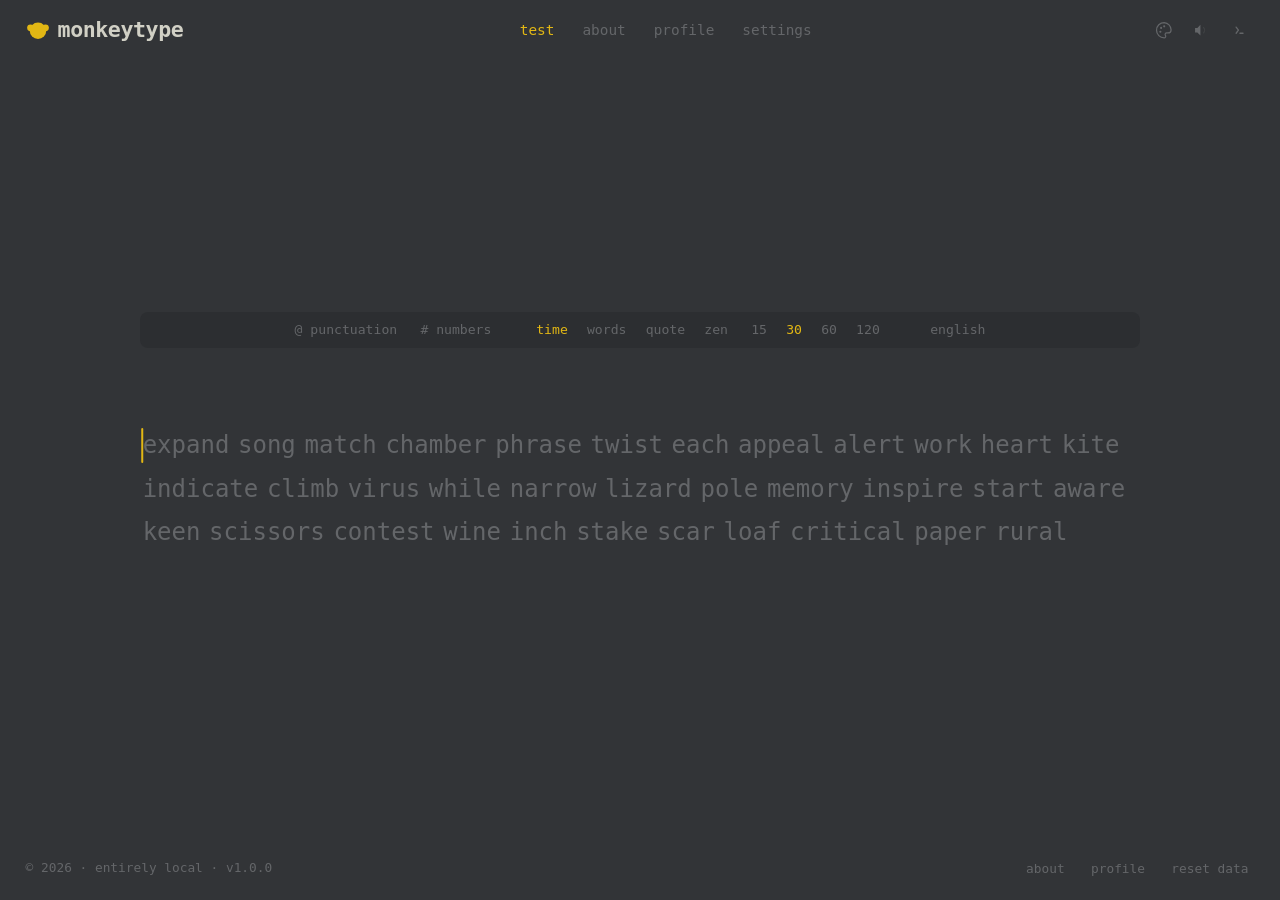
<file: index.html>
<!DOCTYPE html>
<html lang="en">
<head>
<meta charset="utf-8">
<meta name="viewport" content="width=device-width, initial-scale=1, maximum-scale=1, viewport-fit=cover">
<meta name="color-scheme" content="dark light">
<title>monkeytype</title>
<meta name="description" content="A fully local typing test: wpm, accuracy, quotes, zen mode, themes, charts and history. No network required.">
<link rel="icon" href="data:image/svg+xml,%3Csvg xmlns='http://www.w3.org/2000/svg' viewBox='0 0 32 32'%3E%3Ccircle cx='6' cy='13' r='4.5' fill='%23e2b714'/%3E%3Ccircle cx='26' cy='13' r='4.5' fill='%23e2b714'/%3E%3Ccircle cx='16' cy='17' r='11' fill='%23e2b714'/%3E%3Ccircle cx='12' cy='15' r='2.1' fill='%23323437'/%3E%3Ccircle cx='20' cy='15' r='2.1' fill='%23323437'/%3E%3Cpath d='M11 21q5 3 10 0' stroke='%23323437' stroke-width='1.8' fill='none' stroke-linecap='round'/%3E%3C/svg%3E">
<link rel="stylesheet" href="css/style.css">
</head>
<body data-page="test">

<!-- ============================== HEADER ============================== -->
<header id="top">
  <div class="nav-left">
    <a class="logo" data-nav="test" href="#test" aria-label="monkeytype home">
      <svg class="logo-icon" viewBox="0 0 32 32" aria-hidden="true">
        <circle cx="6" cy="13" r="4.5" fill="currentColor"/>
        <circle cx="26" cy="13" r="4.5" fill="currentColor"/>
        <circle cx="16" cy="17" r="11" fill="currentColor"/>
      </svg>
      <span class="logo-text">monkeytype</span>
    </a>
  </div>

  <nav class="nav-center" aria-label="main">
    <button class="nav-item" data-nav="test">test</button>
    <button class="nav-item" data-nav="about">about</button>
    <button class="nav-item" data-nav="profile">profile</button>
    <button class="nav-item" data-nav="settings">settings</button>
  </nav>

  <div class="nav-right">
    <button class="icon-button" id="themeButton" title="Theme">
      <svg viewBox="0 0 24 24" aria-hidden="true"><path d="M12 2a10 10 0 1 0 0 20 2 2 0 0 0 1.6-3.2 2 2 0 0 1 1.6-3.2H17a4 4 0 0 0 4-4 9.9 9.9 0 0 0-9-9.6Z" fill="none" stroke="currentColor" stroke-width="1.6"/><circle cx="8" cy="9" r="1.4" fill="currentColor"/><circle cx="12" cy="7" r="1.4" fill="currentColor"/><circle cx="7" cy="14" r="1.4" fill="currentColor"/></svg>
    </button>
    <button class="icon-button" id="soundButton" title="Sound">
      <svg viewBox="0 0 24 24" aria-hidden="true"><path d="M4 9v6h3l4 4V5L7 9H4Z" fill="currentColor"/><path class="sound-wave" d="M15 8.5a5 5 0 0 1 0 7" fill="none" stroke="currentColor" stroke-width="1.7" stroke-linecap="round"/></svg>
    </button>
    <button class="icon-button" id="commandButton" title="Command line (Esc)">
      <svg viewBox="0 0 24 24" aria-hidden="true"><path d="m8 8 3 4-3 4M13 16h4" fill="none" stroke="currentColor" stroke-width="1.7" stroke-linecap="round" stroke-linejoin="round"/></svg>
    </button>
  </div>
</header>

<main id="main">

  <!-- ============================== TEST ============================== -->
  <section class="page" data-page="test">
    <div id="typingTest">

      <div id="configBar">
        <div class="config-group" id="cg-punctuation">
          <button class="config-button" data-config="punctuation">@ punctuation</button>
        </div>
        <div class="config-group" id="cg-numbers">
          <button class="config-button" data-config="numbers"># numbers</button>
        </div>
        <div class="config-spacer"></div>
        <div class="config-group" id="cg-mode">
          <button class="config-button" data-mode="time">time</button>
          <button class="config-button" data-mode="words">words</button>
          <button class="config-button" data-mode="quote">quote</button>
          <button class="config-button" data-mode="zen">zen</button>
        </div>
        <div class="config-group" id="cg-values"></div>
        <div class="config-spacer"></div>
        <div class="config-group" id="cg-funbox"></div>
        <div class="config-group" id="cg-language"></div>
      </div>

      <div id="testArea">
        <div id="liveStats">
          <div class="live-stat" id="liveWpm"><span class="live-stat-value">0</span><span class="live-stat-label">wpm</span></div>
          <div class="live-stat" id="liveAcc"><span class="live-stat-value">100%</span><span class="live-stat-label">acc</span></div>
          <div class="live-stat" id="liveBurst"><span class="live-stat-value">0</span><span class="live-stat-label">burst</span></div>
          <div class="live-stat" id="liveTimer"><span class="live-stat-value">30</span><span class="live-stat-label">s</span></div>
        </div>

        <div id="wordsWrapper">
          <div id="words" aria-live="off"></div>
          <div id="caret" class="caret"></div>
          <div id="paceCaret" class="caret pace-caret"></div>
        </div>

        <div id="timerBar"><div id="timerBarFill"></div></div>

        <div id="outOfFocus" hidden>
          <button id="focusButton">Click here or press any key to focus</button>
        </div>

        <div id="result" hidden></div>
      </div>

      <div id="keymap" hidden></div>

      <div id="restartHint" hidden><span class="key">tab</span> + <span class="key">enter</span> &mdash; restart test</div>
    </div>
  </section>

  <!-- ============================== ABOUT ============================== -->
  <section class="page" data-page="about">
    <div class="page-content about">
      <h1>about</h1>
      <p>
        This is <strong>monkeytype local</strong> &mdash; a self-contained typing test that runs entirely on your
        machine. There is no server, no account, no analytics, no network request, and no build step. Open
        <code>index.html</code> and it works, offline, forever.
      </p>

      <h2>what it measures</h2>
      <ul>
        <li><strong>wpm</strong> &mdash; net words per minute: correctly typed characters (plus the spaces after fully correct words) divided by 5, divided by minutes elapsed. A word is only credited when every letter in it is right.</li>
        <li><strong>raw</strong> &mdash; every character you pressed, right or wrong, over the same period. The gap between raw and wpm is your error cost.</li>
        <li><strong>accuracy</strong> &mdash; correct keystrokes divided by all keystrokes. Fixing a mistake does not undo the wrong press, exactly like the real thing.</li>
        <li><strong>consistency</strong> &mdash; 1 minus the coefficient of variation of your per-second raw speed. High consistency means you held a steady pace instead of sprinting and stalling.</li>
        <li><strong>burst</strong> &mdash; your fastest one-second window.</li>
        <li><strong>characters</strong> &mdash; correct, incorrect, extra (typed past the end of a word) and missed (skipped by pressing space early).</li>
      </ul>

      <h2>modes</h2>
      <ul>
        <li><strong>time</strong> &mdash; 15, 30, 60 or 120 seconds; the clock decides when you stop.</li>
        <li><strong>words</strong> &mdash; 10, 25, 50, 100 or on-and-on; you stop when the last word is finished.</li>
        <li><strong>quote</strong> &mdash; short, medium or long passages, punctuation and capitals included.</li>
        <li><strong>zen</strong> &mdash; no word list at all. Type whatever you like and press <span class="key">enter</span> when you are done.</li>
      </ul>

      <h2>keyboard</h2>
      <table class="keys">
        <tr><td><span class="key">tab</span></td><td>restart the test, keeping your settings</td></tr>
        <tr><td><span class="key">tab</span> then <span class="key">enter</span></td><td>restart the test (the classic monkeytype gesture)</td></tr>
        <tr><td><span class="key">esc</span></td><td>open the command line</td></tr>
        <tr><td><span class="key">ctrl</span> + <span class="key">backspace</span></td><td>delete the whole current word</td></tr>
        <tr><td><span class="key">enter</span></td><td>next test, once a result is showing</td></tr>
      </table>

      <h2>privacy</h2>
      <p>
        Your results, personal bests and settings live in this browser's <code>localStorage</code>. Nothing is
        uploaded anywhere. Clearing site data for this page clears your history, which is the only way to
        "delete your account".
      </p>

      <h2>credits</h2>
      <p>
        Written from scratch as a homage to <a href="https://monkeytype.com" rel="noopener">monkeytype</a> by
        Miodec and contributors, whose design and metric definitions inspired every part of this. This project
        shares no code or assets with it. Word lists are drawn from common-English frequency data and code
        languages from language keywords; quotes are from public-domain authors; themes are recreations of
        well-known colour schemes.
      </p>
    </div>
  </section>

  <!-- ============================== SETTINGS ============================== -->
  <section class="page" data-page="settings">
    <div class="page-content">
      <div id="settingsContent"></div>
    </div>
  </section>

  <!-- ============================== PROFILE ============================== -->
  <section class="page" data-page="profile">
    <div class="page-content">
      <div id="profileContent"></div>
    </div>
  </section>

</main>

<footer id="bottom">
  <span class="footer-left">&copy; <span id="year"></span> &middot; entirely local &middot; v<span id="version"></span></span>
  <span class="footer-links">
    <button data-nav="about">about</button>
    <button data-nav="profile">profile</button>
    <button id="footerResetButton">reset data</button>
  </span>
</footer>

<!-- ============================== COMMAND LINE ============================== -->
<div id="commandPalette" hidden>
  <div class="palette-box">
    <input id="paletteInput" type="text" placeholder="type a command&hellip;" autocomplete="off" spellcheck="false">
    <div id="paletteList"></div>
  </div>
</div>

<div id="themeDropdown" hidden></div>
<div id="notification" hidden></div>
<input id="mobileInput" type="text" inputmode="text" enterkeyhint="enter" autocomplete="off" autocorrect="off" autocapitalize="none" spellcheck="false" aria-label="typing input" tabindex="-1">

<noscript>
  <p style="text-align:center;padding:3rem">This typing test needs JavaScript, which your browser has disabled.</p>
</noscript>

<script src="js/data/words.js"></script>
<script src="js/data/quotes.js"></script>
<script src="js/data/themes.js"></script>
<script src="js/keymap.js"></script>
<script src="js/config.js"></script>
<script src="js/sound.js"></script>
<script src="js/chart.js"></script>
<script src="js/typing.js"></script>
<script src="js/commands.js"></script>
<script src="js/ui.js"></script>
<script src="js/app.js"></script>

</body>
</html>
</file>
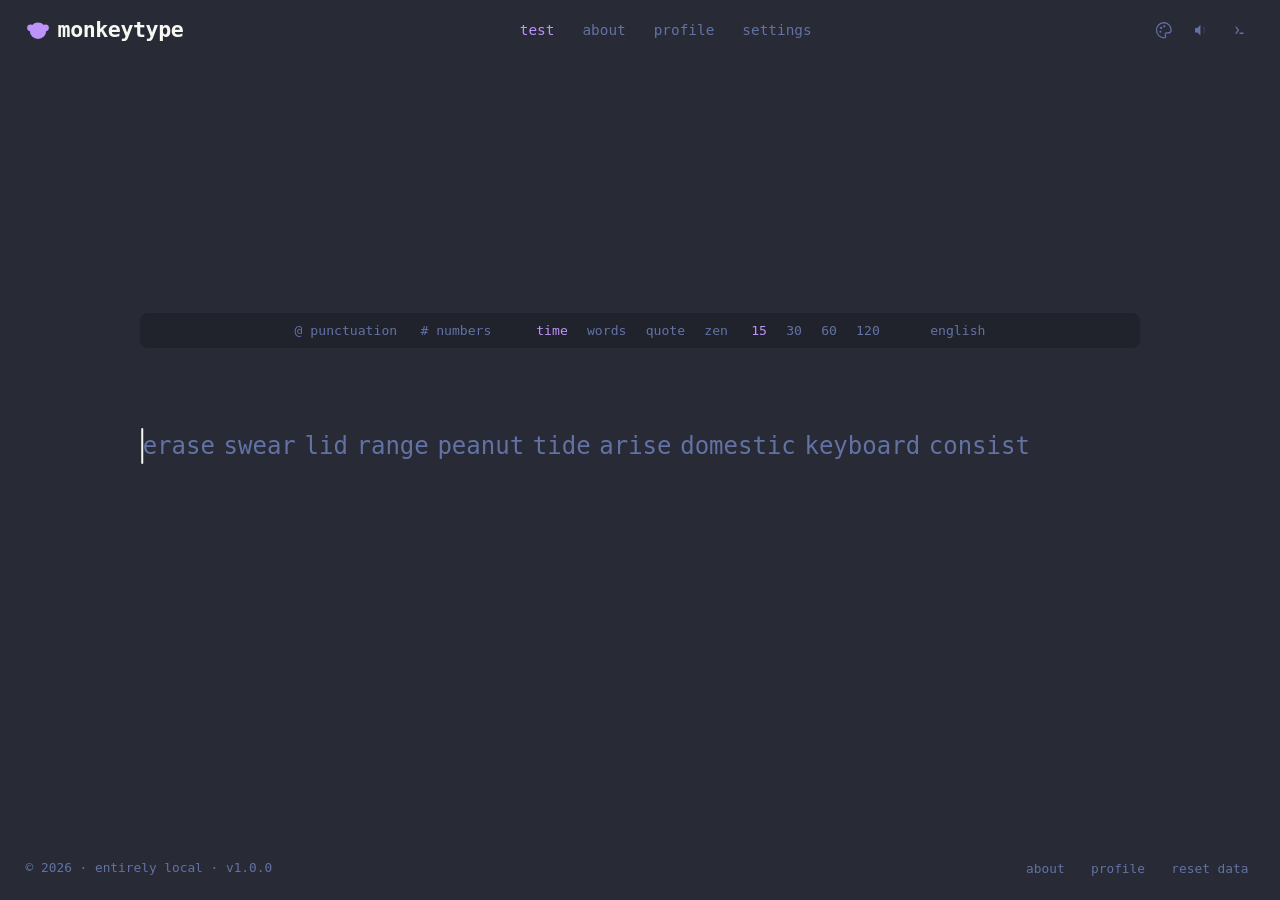
<file: tests/smoke.html>
<!DOCTYPE html>
<html lang="en">
<head>
<meta charset="utf-8">
<title>monkeytype local &mdash; smoke tests</title>
<script>
/* capture runtime errors before anything else runs */
window.__errors = [];
window.__errHooked = false;
window.addEventListener("error", function (e) {
  window.__errors.push(String(e.message) + " @ " + (e.filename || "") + ":" + (e.lineno || 0));
});
window.addEventListener("unhandledrejection", function (e) {
  window.__errors.push("promise: " + String(e.reason));
});
window.__errHooked = true;
</script>
</head>
<body>
<script>
/* The suite used to mirror index.html's markup, which let broken markup hide from it:
   debug scripts appended to index.html never ran here. So load the real page instead:
   fetch index.html, add a <base> so js/ and css/ resolve from the repo root, re-arm the
   error capture, append tests/smoke.js, and write the result out as this document.
   Reading a local file needs either HTTP (python -m http.server) or
   --allow-file-access-from-files; both are documented in the README. */
var CAPTURE =
  '<script>window.__errors = window.__errors || [];' +
  'if (!window.__errHooked) {' +
  'window.__errHooked = true;' +
  'window.addEventListener("error", function (e) {' +
  'window.__errors.push(String(e.message) + " @ " + (e.filename || "") + ":" + (e.lineno || 0));' +
  '});' +
  'window.addEventListener("unhandledrejection", function (e) {' +
  'window.__errors.push("promise: " + String(e.reason));' +
  '});}' +
  '<\/script>';

function fail(message) {
  var pre = document.createElement("pre");
  pre.id = "smoke-report";
  pre.textContent =
    "SMOKE_RESULT failed=1 total=1\n" +
    "FAIL loaded index.html [" + message + "]\n" +
    "This page now runs the suite inside the real index.html. Serve the folder\n" +
    "(python -m http.server 4587) and open http://localhost:4587/tests/smoke.html,\n" +
    "or run headless with --allow-file-access-from-files as the README shows.";
  document.body.appendChild(pre);
  document.title = "SMOKE failed=1 total=1";
}

/* cache: "no-cache" matters: the suite must test the index.html on disk, not the
   one a previous visit happened to cache */
fetch("../index.html", { cache: "no-cache" })
  .then(function (res) {
    if (!res.ok) throw new Error("HTTP " + res.status);
    return res.text();
  })
  .then(function (html) {
    /* <base> goes first in <head> so the stylesheet link resolves too */
    html = html.replace(/<head[^>]*>/i, function (m) {
      return m + '<base href="../">' + CAPTURE;
    });
    html = html.replace(/<\/body>/i, function (m) {
      /* bust http caching of the harness itself so an edited smoke.js is always the
         one that runs; file:// keeps the plain path for --allow-file-access-from-files */
      var src = location.protocol === "file:" ? "tests/smoke.js" : "tests/smoke.js?b=" + Date.now();
      return '<script src="' + src + '"><\/script>' + m;
    });
    document.open();
    document.write(html);
    document.close();
  })
  .catch(function (err) {
    fail(String(err && err.message || err));
  });
</script>
</body>
</html>
</file>
<file: css/style.css>
/* =====================================================================
   monkeytype local — stylesheet
   Everything is driven by the theme variables below. No external
   fonts or assets: the monospace stack resolves to fonts already on
   your machine.
   ===================================================================== */

:root {
  /* theme variables (overwritten by js/config.js) */
  --bg-color: #323437;
  --main-color: #e2b714;
  --caret-color: #e2b714;
  --sub-color: #646669;
  --sub-alt-color: #2c2e31;
  --text-color: #d1d0c5;
  --error-color: #ca4754;
  --error-extra-color: #7e2a33;
  --colorful-error-color: #ca4754;
  --colorful-error-extra-color: #7e2a33;

  /* sizing (overwritten by js/config.js) */
  --font-size: 1.5rem;
  --line-height: 2.4rem;
  --page-width: 1000px;
  --roundness: 0.5rem;

  --font-family: "Roboto Mono", "JetBrains Mono", "Cascadia Mono", "SF Mono",
    ui-monospace, Consolas, "Courier New", monospace;

  --transition: 0.125s ease;
  --shadow: 0 4px 16px rgba(0, 0, 0, 0.25);
}

* { box-sizing: border-box; }

[hidden] { display: none !important; }

html { height: 100%; }
body { min-height: 100vh; min-height: var(--app-height, 100vh); height: auto; touch-action: manipulation; }
body { overscroll-behavior-y: contain; }

body {
  margin: 0;
  background: var(--bg-color);
  color: var(--text-color);
  font-family: var(--font-family);
  font-size: 1rem;
  line-height: 1.5;
  display: flex;
  flex-direction: column;
  min-height: 100vh;
  overflow-x: hidden;
  transition: background var(--transition), color var(--transition);
  -webkit-tap-highlight-color: transparent;
}

button, input, textarea, select {
  font-family: inherit;
  font-size: inherit;
  color: inherit;
  background: none;
  border: none;
  outline: none;
}

button { cursor: pointer; }

a { color: var(--main-color); text-decoration: none; }
a:hover { text-decoration: underline; }

code {
  background: var(--sub-alt-color);
  padding: 0.1em 0.35em;
  border-radius: 0.3em;
  font-size: 0.9em;
}

::-webkit-scrollbar { width: 0.6rem; height: 0.6rem; }
::-webkit-scrollbar-track { background: var(--bg-color); }
::-webkit-scrollbar-thumb { background: var(--sub-alt-color); border-radius: 1rem; }
::-webkit-scrollbar-thumb:hover { background: var(--sub-color); }

.key {
  display: inline-block;
  background: var(--sub-alt-color);
  border-bottom: 2px solid var(--sub-color);
  border-radius: 0.3rem;
  padding: 0.05rem 0.4rem;
  font-size: 0.8em;
  color: var(--text-color);
  white-space: nowrap;
}

/* ============================== HEADER ============================== */

#top {
  display: flex;
  align-items: center;
  justify-content: space-between;
  gap: 1rem;
  padding: 0.9rem 1.6rem;
  flex-wrap: wrap;
  transition: opacity var(--transition);
}

.nav-left, .nav-right { display: flex; align-items: center; gap: 0.4rem; }
.nav-left { flex: 1 1 auto; }
.nav-right { flex: 1 1 auto; justify-content: flex-end; }

.nav-center {
  display: flex;
  align-items: center;
  gap: 0.35rem;
  flex: 0 0 auto;
}

.logo {
  display: flex;
  align-items: center;
  gap: 0.5rem;
  color: var(--text-color);
  font-size: 1.35rem;
  font-weight: 600;
  letter-spacing: -0.02em;
  user-select: none;
}
.logo:hover { text-decoration: none; opacity: 0.85; }
.logo-icon { width: 1.5rem; height: 1.5rem; color: var(--main-color); flex: none; }
.logo-text { line-height: 1; }
.logo:hover .logo-icon { transform: rotate(-8deg); transition: transform var(--transition); }

.nav-item {
  color: var(--sub-color);
  padding: 0.35rem 0.7rem;
  border-radius: var(--roundness);
  font-size: 0.9rem;
  transition: color var(--transition), background var(--transition);
  text-transform: lowercase;
}
.nav-item:hover { color: var(--text-color); }
.nav-item.active { color: var(--main-color); }
.nav-item.active:hover { color: var(--main-color); }

.icon-button {
  color: var(--sub-color);
  padding: 0.4rem;
  border-radius: var(--roundness);
  display: flex;
  align-items: center;
  transition: color var(--transition), background var(--transition);
}
.icon-button:hover { color: var(--text-color); background: var(--sub-alt-color); }
.icon-button.active { color: var(--main-color); }
.icon-button svg { width: 1.15rem; height: 1.15rem; display: block; }
#soundButton.active .sound-wave { opacity: 1; }
#soundButton .sound-wave { opacity: 0.25; transition: opacity var(--transition); }

/* ============================== LAYOUT ============================== */

#main {
  flex: 1 0 auto;
  display: flex;
  flex-direction: column;
  padding: 0 1.5rem;
}

.page { display: none; flex: 1 0 auto; flex-direction: column; }
.page.active { display: flex; }

.page-content {
  max-width: 55rem;
  margin: 0 auto;
  padding: 1rem 0 4rem;
  width: 100%;
}

#bottom {
  display: flex;
  align-items: center;
  justify-content: space-between;
  gap: 1rem;
  padding: 1rem 1.6rem 1.4rem;
  color: var(--sub-color);
  font-size: 0.8rem;
  flex-wrap: wrap;
  transition: opacity var(--transition);
}
.footer-links { display: flex; gap: 0.9rem; }
.footer-links button { color: var(--sub-color); transition: color var(--transition); }
.footer-links button:hover { color: var(--text-color); }

/* ============================== CONFIG BAR ============================== */

#typingTest {
  flex: 1 0 auto;
  display: flex;
  flex-direction: column;
  justify-content: center;
  max-width: var(--page-width);
  width: 100%;
  margin: 0 auto;
  padding-bottom: 2rem;
  transition: opacity var(--transition);
}

#configBar {
  display: flex;
  align-items: center;
  justify-content: center;
  flex-wrap: wrap;
  gap: 0.15rem 0.35rem;
  background: var(--sub-alt-color);
  border-radius: var(--roundness);
  padding: 0.35rem 0.6rem;
  margin-bottom: 2.5rem;
  font-size: 0.82rem;
  transition: opacity var(--transition), background var(--transition);
}

.config-group { display: flex; align-items: center; gap: 0.1rem; flex-wrap: wrap; }
.config-spacer { width: 1rem; }

.config-button {
  color: var(--sub-color);
  padding: 0.3rem 0.55rem;
  border-radius: calc(var(--roundness) * 0.7);
  transition: color var(--transition), background var(--transition);
  white-space: nowrap;
}
.config-button:hover { color: var(--text-color); }
.config-button.active { color: var(--main-color); }
.config-button.disabled { opacity: 0.4; cursor: default; }
.config-button.disabled:hover { color: var(--sub-color); }

/* ============================== TEST AREA ============================== */

#testArea {
  position: relative;
  min-height: calc(var(--line-height) * 3 + 3.4rem);
}

/* live stats ------------------------------------------------------- */

#liveStats {
  position: absolute;
  top: 0;
  left: 0;
  display: flex;
  align-items: baseline;
  gap: 1.1rem;
  color: var(--main-color);
  user-select: none;
  pointer-events: none;
  line-height: 1;
}
.live-stat { display: flex; flex-direction: column; }
.live-stat-value { font-size: 1.6rem; }
.live-stat-label { font-size: 0.7rem; color: var(--sub-color); }

/* words ------------------------------------------------------------ */

#wordsWrapper {
  position: relative;
  margin-top: 2.4rem;
  height: calc(var(--line-height) * 3);
  overflow: hidden;
  cursor: text;
}

#words {
  display: flex;
  flex-wrap: wrap;
  align-content: flex-start;
  font-size: var(--font-size);
  line-height: var(--line-height);
  transition: transform var(--transition);
  /* left bleed matching the line caret's own width, so the caret at x=0 sits
     in the gap in front of the letter instead of being clipped */
  padding-left: 0.11em;
}

#words.smooth-scroll { transition: transform 0.25s ease; }
/* the caret has to travel exactly as long as the words it belongs to, or it
   visibly detaches from the letter while the area scrolls */
#wordsWrapper:has(#words.smooth-scroll) .caret { transition: left 0.25s ease, top 0.25s ease, height 0.1s ease; }

.word {
  display: flex;
  margin-right: 0.6ch;
  border-bottom: 2px solid transparent;
  padding-bottom: 0.05em;
}

.word.error { border-bottom-color: var(--error-color); }
.word.error.colorful { border-bottom-color: var(--colorful-error-color); }

.letter {
  color: var(--sub-color);
  border-bottom: 2px solid transparent;
  transition: color 0.05s linear;
}

.letter.correct { color: var(--text-color); }
.letter.incorrect { color: var(--error-color); }
.letter.incorrect.extra { color: var(--error-extra-color); }
.letter.missed { color: var(--error-color); }
.colorful .letter.incorrect { color: var(--colorful-error-color); }
.colorful .letter.incorrect.extra { color: var(--colorful-error-extra-color); }
.colorful .letter.missed { color: var(--colorful-error-color); }

.flip-colors .letter.correct { color: var(--sub-color); }
.flip-colors .letter { color: var(--text-color); }
.flip-colors .letter.incorrect { color: var(--error-color); }

.hide-extra .letter.extra { display: none; }

/* highlight modes */
#words.hl-letter .word.active .letter.correct { color: var(--main-color); }
#words.hl-word .word.active .letter { color: var(--main-color); }
#words.hl-word .word.active .letter.incorrect { color: var(--error-color); }
#words.hl-next .word.active ~ .word { color: var(--text-color); }
#words.hl-next2 .word.active ~ .word, #words.hl-next2 .word.active + .word ~ .word { color: var(--text-color); }

.words-history .word.error { border-bottom: none; }

/* caret ------------------------------------------------------------ */

.caret {
  position: absolute;
  top: 0;
  left: 0;
  width: 0.11em;
  height: calc(var(--line-height) * 0.92);
  border-radius: 0.1em;
  background: var(--caret-color);
  transition: left var(--transition), top var(--transition), height 0.1s ease;
  pointer-events: none;
  z-index: 2;
  animation: caret-blink 1s steps(1) infinite;
}
.caret.typing { animation: none; }
.caret.smooth-off { transition: none; }

.caret.style-off { display: none; }
.caret.style-line {
  width: 0.11em;
  /* sit in the gap in front of the letter rather than on top of it; the block,
     outline and underline carets are meant to overlap the letter, so they
     are deliberately left alone */
  transform: translateX(-0.11em);
}
.caret.style-block {
  width: 0.6em;
  opacity: 0.55;
  border-radius: 0.06em;
}
.caret.style-outline {
  background: transparent;
  border: 0.11em solid var(--caret-color);
  width: 0.62em;
}
.caret.style-underline {
  background: transparent;
  border-bottom: 0.14em solid var(--caret-color);
  height: calc(var(--line-height) * 0.95);
  border-radius: 0;
}

@keyframes caret-blink {
  0%, 49% { opacity: 1; }
  50%, 100% { opacity: 0; }
}

.pace-caret {
  background: var(--sub-color);
  opacity: 0.65;
  animation: none;
  transition: none;
  display: none;
}
.pace-caret.shown { display: block; }

/* timer bar -------------------------------------------------------- */

#timerBar {
  height: 0.3rem;
  background: var(--sub-alt-color);
  border-radius: 1rem;
  margin-top: 1.6rem;
  overflow: hidden;
  display: none;
}
#timerBar.shown { display: block; }
#timerBarFill {
  height: 100%;
  width: 100%;
  background: var(--main-color);
  border-radius: 1rem;
  transition: width 0.25s linear;
}
#timerBar.sub .timer-fill { background: var(--sub-color); }

/* out of focus ----------------------------------------------------- */

#outOfFocus {
  position: absolute;
  inset: 0;
  display: flex;
  align-items: center;
  justify-content: center;
  z-index: 3;
}
#outOfFocus button {
  color: var(--sub-color);
  background: var(--bg-color);
  padding: 0.8rem 1.4rem;
  border-radius: var(--roundness);
  font-size: 0.9rem;
  transition: color var(--transition);
}
#outOfFocus button:hover { color: var(--text-color); }

/* ============================== RESULT ============================== */

#result {
  display: grid;
  grid-template-columns: minmax(20rem, 1fr) 1.35fr;
  gap: 2rem;
  align-items: start;
  margin-top: 1rem;
  width: 100%;
  animation: fade-in 0.25s ease;
}

@keyframes fade-in { from { opacity: 0; } to { opacity: 1; } }

.result-left { display: flex; flex-direction: column; gap: 0.4rem; }

.result-big { display: flex; align-items: flex-end; gap: 2rem; }
.result-big .stat-value { font-size: 4rem; line-height: 1; color: var(--main-color); }
.result-big .stat-label { font-size: 1rem; color: var(--sub-color); }

.result-small { display: flex; flex-wrap: wrap; gap: 1.4rem; margin-top: 0.6rem; }
.result-small .stat-value { font-size: 1.5rem; color: var(--text-color); }
.result-small .stat-label { font-size: 0.8rem; color: var(--sub-color); }

.result-pb {
  display: inline-flex;
  align-items: center;
  gap: 0.35rem;
  color: var(--main-color);
  font-size: 0.85rem;
  margin-top: 0.3rem;
}

.result-meta {
  color: var(--sub-color);
  font-size: 0.85rem;
  margin-top: 1rem;
  display: flex;
  flex-direction: column;
  gap: 0.2rem;
}
.result-meta b { color: var(--text-color); font-weight: 500; }

.result-buttons { display: flex; align-items: center; gap: 0.6rem; margin-top: 1.4rem; }

.button {
  display: inline-flex;
  align-items: center;
  gap: 0.45rem;
  background: var(--sub-alt-color);
  color: var(--text-color);
  padding: 0.6rem 1.1rem;
  border-radius: var(--roundness);
  transition: background var(--transition), color var(--transition);
}
.button:hover { background: var(--sub-color); color: var(--bg-color); }
.button.primary { color: var(--main-color); }
.button svg { width: 1rem; height: 1rem; }

.result-right { min-width: 0; display: flex; flex-direction: column; gap: 0.6rem; }

.chart-wrap { position: relative; width: 100%; }
.chart-wrap svg { display: block; width: 100%; height: auto; overflow: visible; }

.chart-tooltip {
  position: absolute;
  pointer-events: none;
  background: var(--bg-color);
  border: 1px solid var(--sub-alt-color);
  border-radius: 0.4rem;
  padding: 0.4rem 0.6rem;
  font-size: 0.75rem;
  color: var(--text-color);
  box-shadow: var(--shadow);
  transform: translate(-50%, -115%);
  white-space: nowrap;
  z-index: 5;
}
.chart-tooltip .t-row { display: flex; gap: 0.5rem; justify-content: space-between; }
.chart-tooltip .t-key { color: var(--sub-color); }

.chart-legend {
  display: flex;
  gap: 1rem;
  justify-content: center;
  color: var(--sub-color);
  font-size: 0.75rem;
  flex-wrap: wrap;
}
.chart-legend .swatch {
  display: inline-block;
  width: 0.7rem;
  height: 0.2rem;
  border-radius: 1rem;
  margin-right: 0.35rem;
  vertical-align: middle;
}

.words-history {
  margin-top: 1.5rem;
  grid-column: 1 / -1;
  color: var(--sub-color);
  font-size: 0.9rem;
  line-height: 1.8;
  word-break: break-word;
}
.words-history .w { margin-right: 0.5em; }
.words-history .w.bad { color: var(--error-color); }

/* ============================== KEYMAP ============================== */

#keymap {
  margin: 2.5rem auto 0;
  width: 100%;
  max-width: calc(var(--page-width) * 0.7);
  display: flex;
  flex-direction: column;
  gap: 0.3rem;
  align-items: center;
}

.keymap-row { display: flex; gap: 0.3rem; }

.keymap-key {
  position: relative;
  min-width: 2.4rem;
  height: 2.4rem;
  padding: 0 0.4rem;
  display: flex;
  align-items: center;
  justify-content: center;
  background: var(--sub-alt-color);
  color: var(--sub-color);
  border-radius: 0.35rem;
  font-size: 0.75rem;
  transition: background 0.08s linear, color 0.08s linear, transform 0.08s ease;
  user-select: none;
}
.keymap-key.wide { min-width: 3.6rem; }
.keymap-key.wider { min-width: 5rem; }
.keymap-key.space { min-width: 12rem; }
.keymap-key.active {
  background: var(--main-color);
  color: var(--bg-color);
  transform: translateY(1px);
}
.keymap-key.pressed-wrong { background: var(--error-color); color: var(--bg-color); }

#keymap.heat .keymap-key { color: transparent; }
#keymap.heat .keymap-key .heat-label {
  position: absolute;
  inset: 0;
  display: flex;
  align-items: center;
  justify-content: center;
  font-size: 0.7rem;
  color: var(--bg-color);
}
.keymap-key .heat-label { display: none; }
#keymap.heat .keymap-key .heat-label { display: flex; }

/* ============================== SETTINGS ============================== */

.settings-group { margin-bottom: 2.6rem; }
.settings-group > h2 {
  font-size: 1.05rem;
  color: var(--sub-color);
  font-weight: 500;
  margin: 0 0 1rem;
  text-transform: lowercase;
  padding-bottom: 0.5rem;
  border-bottom: 1px solid var(--sub-alt-color);
}

.setting {
  display: grid;
  grid-template-columns: 1fr auto;
  gap: 0.4rem 1.5rem;
  align-items: center;
  padding: 0.85rem 0;
  border-bottom: 1px solid var(--sub-alt-color);
}
.setting:last-child { border-bottom: none; }

.setting-name { color: var(--text-color); font-size: 0.95rem; }
.setting-description { color: var(--sub-color); font-size: 0.8rem; grid-column: 1; margin-top: -0.1rem; }
.setting-control { grid-row: 1 / span 2; grid-column: 2; display: flex; align-items: center; gap: 0.5rem; justify-content: flex-end; flex-wrap: wrap; }

.setting-control .option {
  color: var(--sub-color);
  padding: 0.3rem 0.6rem;
  border-radius: 0.35rem;
  transition: color var(--transition), background var(--transition);
  font-size: 0.85rem;
  white-space: nowrap;
}
.setting-control .option:hover { color: var(--text-color); background: var(--sub-alt-color); }
.setting-control .option.active { color: var(--main-color); }

.toggle {
  width: 3.1rem;
  height: 1.6rem;
  border-radius: 1rem;
  background: var(--sub-alt-color);
  padding: 0.2rem;
  display: flex;
  align-items: center;
  transition: background var(--transition);
}
.toggle .knob {
  width: 1.2rem;
  height: 1.2rem;
  border-radius: 50%;
  background: var(--sub-color);
  transition: transform var(--transition), background var(--transition);
}
.toggle.on { background: var(--main-color); }
.toggle.on .knob { transform: translateX(1.5rem); background: var(--bg-color); }

input[type="range"] {
  -webkit-appearance: none;
  appearance: none;
  width: 10rem;
  height: 1.4rem;
  background: transparent;
  cursor: pointer;
}
input[type="range"]::-webkit-slider-runnable-track {
  height: 0.35rem;
  background: var(--sub-alt-color);
  border-radius: 1rem;
}
input[type="range"]::-webkit-slider-thumb {
  -webkit-appearance: none;
  appearance: none;
  width: 1.1rem;
  height: 1.1rem;
  margin-top: -0.375rem;
  border-radius: 50%;
  background: var(--main-color);
}
input[type="range"]::-moz-range-track {
  height: 0.35rem;
  background: var(--sub-alt-color);
  border-radius: 1rem;
}
input[type="range"]::-moz-range-thumb {
  width: 1.1rem;
  height: 1.1rem;
  border: none;
  border-radius: 50%;
  background: var(--main-color);
}
.range-value { color: var(--text-color); font-size: 0.85rem; min-width: 2.6rem; text-align: right; }

.text-input {
  background: var(--sub-alt-color);
  border-radius: 0.35rem;
  padding: 0.4rem 0.7rem;
  color: var(--text-color);
  font-size: 0.85rem;
  min-width: 11rem;
}
.text-input:focus { box-shadow: 0 0 0 2px var(--main-color); }

.danger-button { color: var(--error-color); }
.danger-button:hover { background: var(--error-color); color: var(--bg-color); }

/* ============================== DROPDOWN ============================== */

#themeDropdown {
  position: absolute;
  z-index: 40;
  background: var(--bg-color);
  border: 1px solid var(--sub-alt-color);
  border-radius: var(--roundness);
  box-shadow: var(--shadow);
  padding: 0.5rem;
  max-height: 24rem;
  /* Only ever scroll vertically. Setting overflow-y on its own makes overflow-x
     compute to auto as well, which is what put a horizontal bar under the theme
     list whenever a long theme name was one pixel too wide. */
  overflow-y: auto;
  overflow-x: hidden;
  width: 20rem;
}

.dropdown-search {
  width: 100%;
  background: var(--sub-alt-color);
  border-radius: 0.35rem;
  padding: 0.45rem 0.7rem;
  margin-bottom: 0.5rem;
  color: var(--text-color);
  font-size: 0.85rem;
}

/* minmax(0, 1fr) rather than 1fr: a bare 1fr track has an automatic minimum of
   min-content, so a long theme name would widen the column past the dropdown
   instead of eliding. */
.dropdown-list { display: grid; grid-template-columns: repeat(2, minmax(0, 1fr)); gap: 0.35rem; }
.dropdown-item {
  display: flex;
  min-width: 0;
  align-items: center;
  gap: 0.5rem;
  padding: 0.4rem 0.5rem;
  border-radius: 0.35rem;
  color: var(--sub-color);
  font-size: 0.85rem;
  transition: background var(--transition), color var(--transition);
  text-align: left;
}
.dropdown-item:hover, .dropdown-item.hovered { background: var(--sub-alt-color); color: var(--text-color); }
.dropdown-item.active { color: var(--main-color); }
.swatch-dots { display: flex; gap: 2px; flex: none; }
.swatch-dots i { width: 0.45rem; height: 0.45rem; border-radius: 50%; display: block; }
.dropdown-item .label { min-width: 0; overflow: hidden; text-overflow: ellipsis; white-space: nowrap; }

/* ============================== COMMAND LINE ============================== */

#commandPalette {
  position: fixed;
  inset: 0;
  z-index: 100;
  background: rgba(0, 0, 0, 0.6);
  display: flex;
  align-items: flex-start;
  justify-content: center;
  padding: 12vh 1rem 1rem;
  animation: fade-in 0.12s ease;
}

.palette-box {
  width: 100%;
  max-width: 40rem;
  background: var(--bg-color);
  border-radius: var(--roundness);
  box-shadow: var(--shadow);
  overflow: hidden;
  display: flex;
  flex-direction: column;
  max-height: 70vh;
}

#paletteInput {
  width: 100%;
  padding: 0.9rem 1.1rem;
  color: var(--text-color);
  background: var(--sub-alt-color);
  font-size: 1rem;
}

/* same reasoning as #themeDropdown: one axis only, so no stray horizontal bar */
#paletteList { overflow-y: auto; overflow-x: hidden; padding: 0.4rem; }

.palette-item {
  display: flex;
  align-items: center;
  gap: 0.7rem;
  width: 100%;
  text-align: left;
  padding: 0.6rem 0.8rem;
  border-radius: 0.35rem;
  color: var(--sub-color);
  font-size: 0.9rem;
  transition: background var(--transition), color var(--transition);
}
.palette-item.selected { background: var(--sub-alt-color); color: var(--text-color); }
.palette-item .pico { color: var(--main-color); flex: none; display: flex; }
.palette-item .pico svg { width: 1rem; height: 1rem; }
.palette-item .pname { color: var(--text-color); }
.palette-item .phint { margin-left: auto; color: var(--sub-color); font-size: 0.78rem; }
.palette-item mark { background: none; color: var(--main-color); }
.palette-empty { padding: 1rem; color: var(--sub-color); text-align: center; font-size: 0.85rem; }

/* ============================== PROFILE ============================== */

.profile-cards {
  display: grid;
  grid-template-columns: repeat(auto-fit, minmax(9rem, 1fr));
  gap: 1rem;
  margin-bottom: 2.5rem;
}
.profile-card {
  background: var(--sub-alt-color);
  border-radius: var(--roundness);
  padding: 1rem 1.1rem;
}
.profile-card .pc-label { color: var(--sub-color); font-size: 0.78rem; }
.profile-card .pc-value { color: var(--main-color); font-size: 1.6rem; line-height: 1.3; }

.profile-section { margin-bottom: 2.5rem; }
.profile-section h2 {
  font-size: 1.05rem;
  color: var(--sub-color);
  font-weight: 500;
  margin: 0 0 1rem;
  padding-bottom: 0.5rem;
  border-bottom: 1px solid var(--sub-alt-color);
  text-transform: lowercase;
}

.result-table { width: 100%; border-collapse: collapse; font-size: 0.85rem; }
.result-table th {
  text-align: left;
  color: var(--sub-color);
  font-weight: 500;
  padding: 0.5rem 0.6rem;
  border-bottom: 1px solid var(--sub-alt-color);
  font-size: 0.78rem;
}
.result-table td { padding: 0.5rem 0.6rem; border-bottom: 1px solid var(--sub-alt-color); color: var(--text-color); }
.result-table tr:hover td { background: var(--sub-alt-color); }
.result-table .num { text-align: right; }
.result-table .best { color: var(--main-color); }
.empty-note { color: var(--sub-color); font-size: 0.9rem; padding: 1rem 0; }

/* ============================== ABOUT ============================== */

.about h1 { font-size: 1.5rem; color: var(--main-color); margin: 0.5rem 0 1.2rem; font-weight: 600; }
.about h2 { font-size: 1.05rem; color: var(--text-color); margin: 2rem 0 0.7rem; font-weight: 500; }
.about p { color: var(--sub-color); line-height: 1.7; margin: 0 0 1rem; }
.about ul { color: var(--sub-color); line-height: 1.7; padding-left: 1.2rem; margin: 0 0 1rem; }
.about li { margin-bottom: 0.35rem; }
.about strong { color: var(--text-color); font-weight: 500; }
.about table.keys { width: 100%; border-collapse: collapse; font-size: 0.9rem; }
.about table.keys td { padding: 0.45rem 0.5rem; border-bottom: 1px solid var(--sub-alt-color); color: var(--sub-color); }
.about table.keys td:first-child { width: 12rem; color: var(--text-color); }

/* ============================== NOTIFICATION ============================== */

#notification {
  position: fixed;
  left: 50%;
  bottom: 2rem;
  transform: translateX(-50%);
  background: var(--sub-alt-color);
  color: var(--text-color);
  padding: 0.7rem 1.2rem;
  border-radius: var(--roundness);
  box-shadow: var(--shadow);
  z-index: 200;
  font-size: 0.85rem;
  max-width: 80vw;
  animation: toast-in 0.2s ease;
}
@keyframes toast-in { from { opacity: 0; transform: translate(-50%, 0.6rem); } to { opacity: 1; transform: translate(-50%, 0); } }

/* ============================== RESTART HINT ============================== */

#restartHint {
  text-align: center;
  color: var(--sub-color);
  font-size: 0.85rem;
  margin-top: 1.5rem;
}

/* ============================== FOCUS MODE ============================== */

body.focus-mode.typing #top,
body.focus-mode.typing #bottom,
body.focus-mode.typing #configBar,
body.focus-mode.typing #keymap {
  opacity: 0.12;
}
body.focus-mode.typing #top:hover,
body.focus-mode.typing #bottom:hover,
body.focus-mode.typing #configBar:hover {
  opacity: 1;
}

/* ============================== MOBILE INPUT ============================== */

#mobileInput {
  position: fixed;
  opacity: 0;
  pointer-events: none;
  width: 1px;
  height: 1px;
  top: 50%;
  left: -100px;
  font-size: 16px;
  -webkit-user-select: text;
  user-select: text;
}

/* ============================== RESPONSIVE ============================== */

@media (max-width: 900px) {
  #result { grid-template-columns: 1fr; }
  .result-big .stat-value { font-size: 3rem; }
  #liveStats { position: static; margin-bottom: 0.5rem; }
  #wordsWrapper { margin-top: 0; height: calc(var(--line-height) * 3); }
  .result-buttons { flex-wrap: wrap; }
  .result-buttons .button { flex: 1 1 10rem; justify-content: center; }
}

@media (max-width: 640px) {
  :root { --font-size: 1.15rem; --line-height: 1.9rem; }
  #top { padding: 0.6rem 0.8rem; gap: 0.5rem; }
  #main { padding: 0 0.6rem; }
  .nav-center { order: 3; width: 100%; justify-content: center; flex-wrap: wrap; }
  .logo-text { font-size: 1.1rem; }
  #configBar { font-size: 0.72rem; margin-bottom: 1rem; padding: 0.3rem 0.5rem; gap: 0.1rem 0.2rem; }
  .config-button { padding: 0.25rem 0.4rem; }
  .config-spacer { width: 0.4rem; }
  .dropdown-list { grid-template-columns: minmax(0, 1fr); }
  #themeDropdown { width: calc(100vw - 1.5rem); }
  .setting { grid-template-columns: 1fr; }
  .setting-control { grid-row: auto; grid-column: 1; justify-content: flex-start; }
  .keymap-key.space { min-width: 6rem; }
  #keymap { display: none !important; }
  #typingTest { justify-content: flex-start; padding-top: 0.5rem; }
  #testArea { min-height: 0; }
  #main { justify-content: flex-start; }
  input, textarea, select { font-size: 16px; }
  .text-input { min-width: 0; width: 100%; }
  input[type="range"] { width: 100%; }
  .range-value { min-width: 2rem; }
  .result-table { display: block; overflow-x: auto; -webkit-overflow-scrolling: touch; }
  #notification { top: 1rem; bottom: auto; left: 50%; transform: translateX(-50%); }
  #outOfFocus button { padding: 1rem 1.6rem; font-size: 1rem; }
  body.focus-mode.typing #top,
  body.focus-mode.typing #bottom,
  body.focus-mode.typing #configBar,
  body.focus-mode.typing #keymap { opacity: 1; }
}

@media (max-width: 420px) {
  :root { --font-size: 1.05rem; --line-height: 1.75rem; }
  #liveStats { gap: 0.7rem; }
  .live-stat-value { font-size: 1.3rem; }
  .result-big .stat-value { font-size: 2.4rem; }
  .nav-item { padding: 0.3rem 0.5rem; font-size: 0.8rem; }
}

@media (pointer: coarse) {
  body { -webkit-tap-highlight-color: transparent; }
  button { min-height: 2.4rem; }
  #top, #bottom { padding-left: max(0.8rem, env(safe-area-inset-left)); padding-right: max(0.8rem, env(safe-area-inset-right)); }
  #main { padding-left: max(0.6rem, env(safe-area-inset-left)); padding-right: max(0.6rem, env(safe-area-inset-right)); }
  #bottom { padding-bottom: max(1rem, env(safe-area-inset-bottom)); }
  #notification { padding-left: max(0.7rem, env(safe-area-inset-left)); padding-right: max(0.7rem, env(safe-area-inset-right)); }
}

@media (prefers-reduced-motion: reduce) {
  * { animation-duration: 0.01ms !important; transition-duration: 0.01ms !important; }
}
</file>
